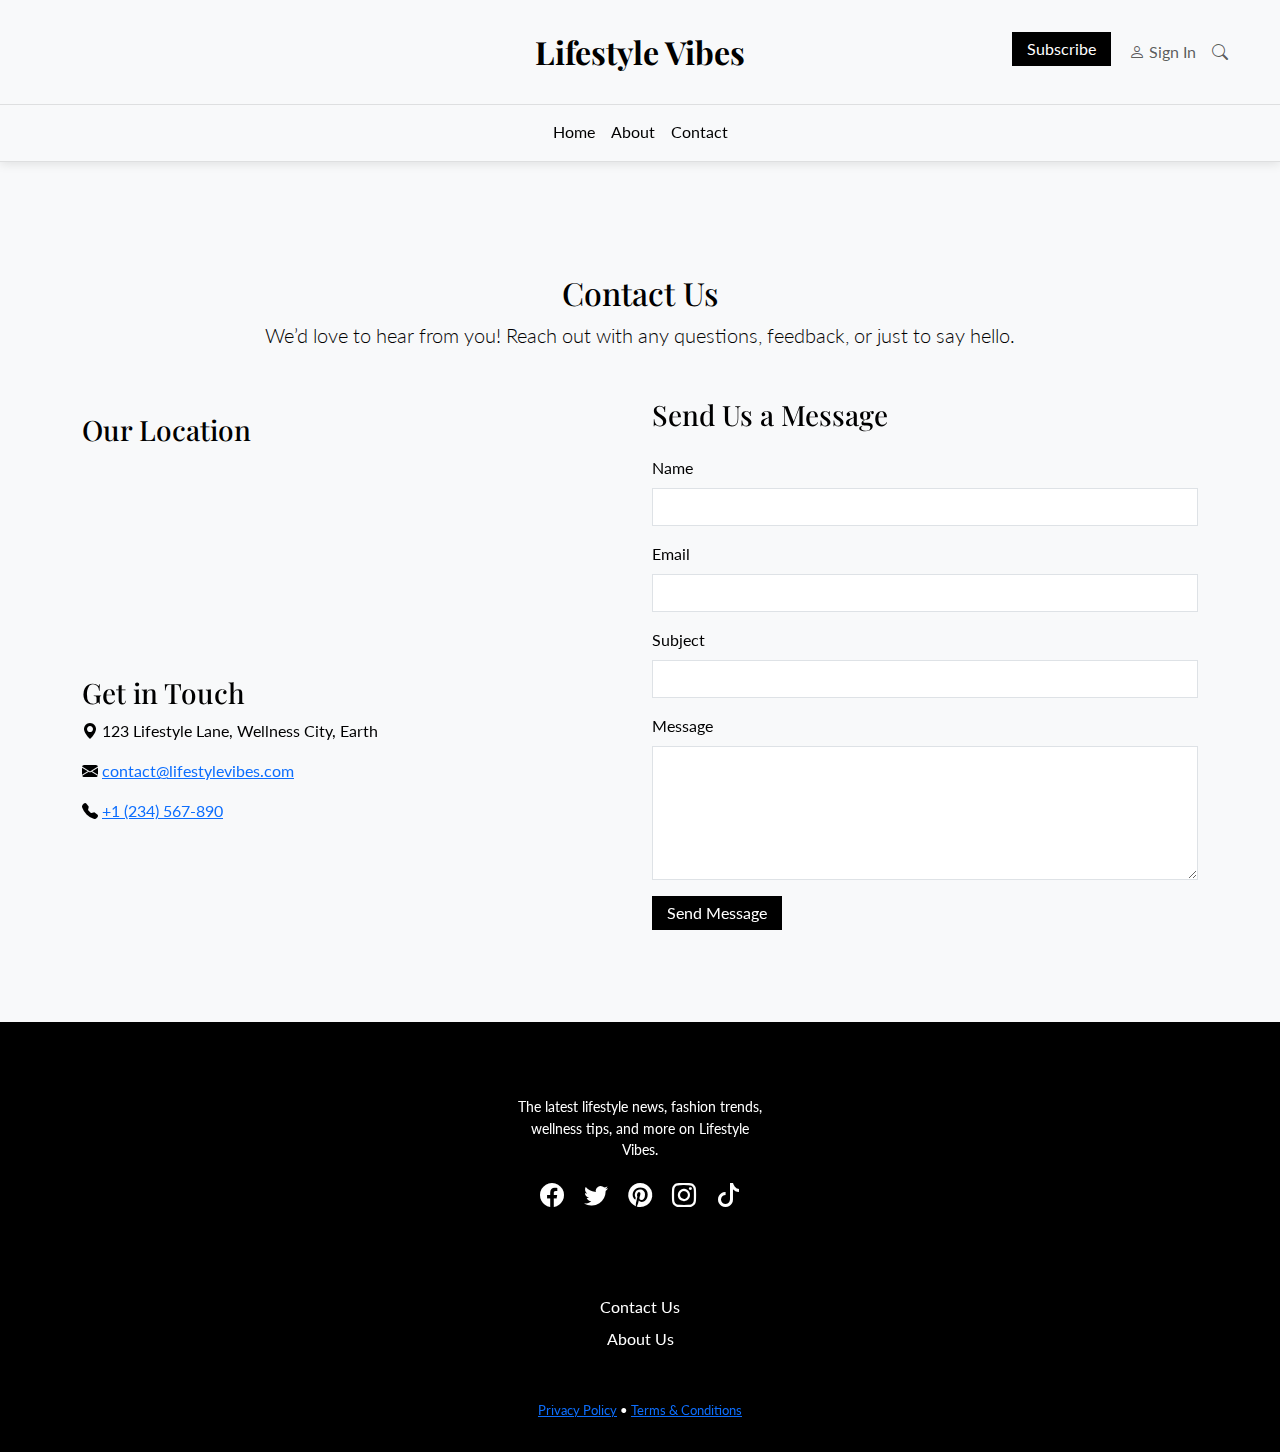
<file: contact.html>
<!DOCTYPE html>
<html lang="en">
  <head>
    <meta charset="UTF-8" />
    <meta name="viewport" content="width=device-width, initial-scale=1.0" />
    <title>Contact Us - Lifestyle Vibes</title>
    <link
      rel="stylesheet"
      href="https://cdn.jsdelivr.net/npm/bootstrap@5.3.3/dist/css/bootstrap.min.css"
    />
    <link
      href="https://fonts.googleapis.com/css2?family=Playfair+Display:wght@400;700&family=Lato:wght@400;700&display=swap"
      rel="stylesheet"
    />
    <link
      rel="stylesheet"
      href="https://cdn.jsdelivr.net/npm/bootstrap-icons@1.10.5/font/bootstrap-icons.css"
    />
    <link rel="stylesheet" href="styles.css" />
  </head>
  <body>
    <nav class="navbar navbar-expand-lg navbar-light bg-light">
      <div class="container-fluid">
        <a class="navbar-brand mx-auto" href="#">Lifestyle Vibes</a>
        <div
          class="collapse navbar-collapse justify-content-end"
          id="navbarNav"
        >
          <ul class="navbar-nav ms-auto">
            <li class="nav-item">
              <a
                class="btn subscribe-btn"
                href="about.html#subscribe"
                role="button"
                >Subscribe</a
              >
            </li>
            <li class="nav-item">
              <a class="nav-link" href="#"
                ><i class="bi bi-person"></i> Sign In</a
              >
            </li>
            <li class="nav-item">
              <a class="nav-link" href="#"><i class="bi bi-search"></i></a>
            </li>
          </ul>
        </div>
      </div>
    </nav>

    <nav class="navbar navbar-expand-lg navbar-light bg-light stacked-navbar">
      <div class="container-fluid">
        <ul class="navbar-nav mx-auto">
          <li class="nav-item">
            <a class="nav-link" href="index.html">Home</a>
          </li>
          <li class="nav-item">
            <a class="nav-link" href="about.html">About</a>
          </li>
          <li class="nav-item">
            <a class="nav-link" href="contact.html">Contact</a>
          </li>
        </ul>
      </div>
    </nav>

    <main class="container py-5">
      <section class="text-center mb-5">
        <h2>Contact Us</h2>
        <p class="lead">
          We’d love to hear from you! Reach out with any questions, feedback, or
          just to say hello.
        </p>
      </section>

      <div class="row">
        <div class="col-md-6 mb-4">
          <h3 class="get-in-touch">Our Location</h3>
          <iframe
            src="https://www.google.com/maps/embed?pb=!1m18!1m12!1m3!1d3151.835434509486!2d144.95373531531958!3d-37.81720997975162!2m3!1f0!2f0!3f0!3m2!1i1024!2i768!4f13.1!3m3!1m2!1s0x6ad642af0b6e7cbf%3A0x5045675218ceedc0!2s123%20Lifestyle%20Lane%2C%20Wellness%20City%2C%20Earth!5e0!3m2!1sen!2sus!4v1638503041968!5m2!1sen!2sus"
            width="80%"
            height="200"
            style="border: 0"
            allowfullscreen=""
            loading="lazy"
          >
          </iframe>
          <h3 class="get-in-touch">Get in Touch</h3>
          <div class="contact-info mb-4">
            <p>
              <i class="bi bi-geo-alt-fill"></i> 123 Lifestyle Lane, Wellness
              City, Earth
            </p>
            <p>
              <i class="bi bi-envelope-fill"></i>
              <a href="mailto:contact@lifestylevibes.com"
                >contact@lifestylevibes.com</a
              >
            </p>
            <p>
              <i class="bi bi-telephone-fill"></i>
              <a href="tel:+1234567890">+1 (234) 567-890</a>
            </p>
          </div>
        </div>
        <div class="col-md-6 mb-4">
          <h3>Send Us a Message</h3>
          <form id="contactForm" class="mt-4">
            <div class="mb-3">
              <label for="name" class="form-label">Name</label>
              <input
                type="text"
                class="form-control"
                id="name"
                name="name"
                required
              />
            </div>
            <div class="mb-3">
              <label for="email" class="form-label">Email</label>
              <input
                type="email"
                class="form-control"
                id="email"
                name="email"
                required
              />
            </div>
            <div class="mb-3">
              <label for="subject" class="form-label">Subject</label>
              <input
                type="text"
                class="form-control"
                id="subject"
                name="subject"
              />
            </div>
            <div class="mb-3">
              <label for="message" class="form-label">Message</label>
              <textarea
                class="form-control"
                id="message"
                name="message"
                rows="5"
                required
              ></textarea>
            </div>
            <button type="submit" class="btn subscribe-btn">
              Send Message
            </button>
          </form>
          <div
            id="notification"
            class="alert alert-success mt-3"
            style="display: none"
          >
            Message Sent!
          </div>
        </div>
      </div>
    </main>

    <footer class="footer">
      <div class="footer-container">
        <div class="footer-logo">
          <h2>Lifestyle Vibes</h2>
          <p>
            The latest lifestyle news, fashion trends, wellness tips, and more
            on Lifestyle Vibes.
          </p>
          <div class="social-icons">
            <a href="#"><i class="bi bi-facebook"></i></a>
            <a href="#"><i class="bi bi-twitter"></i></a>
            <a href="#"><i class="bi bi-pinterest"></i></a>
            <a href="#"><i class="bi bi-instagram"></i></a>
            <a href="#"><i class="bi bi-tiktok"></i></a>
          </div>
        </div>
        <div class="footer-links">
          <div>
            <h3>More from Us</h3>
            <ul>
              <li><a href="#">Contact Us</a></li>
              <li><a href="about.html">About Us</a></li>
            </ul>
          </div>
        </div>
      </div>

      <div class="footer-legal">
        <small
          ><a href="#">Privacy Policy</a> •
          <a href="#">Terms & Conditions</a>
        </small>
      </div>
    </footer>

    <script src="https://cdn.jsdelivr.net/npm/bootstrap@5.3.3/dist/js/bootstrap.bundle.min.js"></script>
    <script src="script.js"></script>
  </body>
</html>
</file>
<file: styles.css>
body {
  background-color: #f8f9fa;
  color: #000000;
  font-family: "Lato", sans-serif;
  margin: 0;
  padding: 0;
}

.navbar {
  display: flex;
  align-items: center;
  justify-content: center;
  padding: 2rem 2rem;
  position: sticky;
  top: 0;
  z-index: 1000;
  border-bottom: 1px solid rgba(0, 0, 0, 0.1);
}

.navbar-small {
  padding: 1rem 2rem;
  transition: padding 0.3s ease;
}

.navbar-brand {
  font-size: 2rem;
  font-family: "Playfair Display", serif;
  font-weight: bold;
  position: absolute;
  left: 50%;
  transform: translateX(-50%);
}

.navbar-collapse {
  justify-content: flex-end;
}

.subscribe-btn {
  background-color: #000;
  color: white;
  border: none;
  border-radius: 0;
  padding: 5px 15px;
  margin-right: 10px;
}

.subscribe-btn:hover {
  background-color: #000000;
  color: white;
}

.stacked-navbar {
  box-shadow: 0 2px 10px rgba(0, 0, 0, 0.1);
  padding: 0.3rem;
  margin-top: -2px;
  z-index: 999;
  opacity: 1;
  transform: translateY(0);
  transition: transform 0.5s ease, opacity 0.5s ease;
}

.stacked-navbar.scrolled {
  transform: translateY(-100%);
  opacity: 0;
  pointer-events: none;
}

.stacked-navbar .nav-link {
  color: #000;
  padding: 0.75rem 1rem;
}

.stacked-navbar .nav-link:hover {
  color: #bf0561;
  text-decoration: underline;
}

main section {
  margin-top: 4rem;
  margin-bottom: 4rem;
}

a:hover {
  color: #bf0561;
}

h2,
h3 {
  color: #000000;
  font-family: "Playfair Display", serif;
}

.title {
  margin-bottom: 2rem;
}

.card {
  transition: transform 0.3s ease, box-shadow 0.3s ease;
  border: 1px solid transparent;
  border-radius: 0.5rem;
  overflow: hidden;
  margin: 1rem;
  max-width: 250px;
  width: 100%;
}

.card:hover {
  transform: scale(1.05);
  box-shadow: 0 4px 15px rgba(0, 0, 0, 0.2);
}

.card:hover .card-img {
  transform: scale(1.05);
  transition: transform 0.3s ease;
}

.wishlist-section {
  padding: 2rem 0;
}

.wishlist-item {
  border: none;
  transition: transform 0.3s ease;
}

.wishlist-item img {
  border-radius: 8px;
  max-width: 100%;
  height: auto;
  object-fit: cover;
}

.wishlist-item p {
  font-family: "Lato", sans-serif;
  font-weight: 700;
  font-size: 1.1em;
  margin-top: 0.5rem;
  color: #333;
}

.wishlist-item:hover {
  transform: translateY(-10px);
}

.timeline {
  position: relative;
}

.timeline-item {
  position: relative;
  padding-left: 40px;
}

.timeline-circle {
  position: absolute;
  left: 0;
  top: 10px;
  width: 20px;
  height: 20px;
  background-color: #000000;
  border-radius: 50%;
  box-shadow: 0 2px 5px rgba(0, 0, 0, 0.2);
}

.team-card {
  max-width: 300px;
  margin: 0 auto;
  transition: transform 0.3s ease;
}

.team-card:hover {
  transform: translateY(-10px);
}

.team-card img {
  width: 150px;
  height: 150px;
  object-fit: cover;
  border: 5px solid #fff;
  margin-top: -75px;
}

.team-card .card-title {
  font-weight: 700;
  margin-top: 10px;
}

.team-card .card-subtitle {
  color: #777;
}

.row {
  margin-bottom: 20px;
}

.get-in-touch {
  margin-top: 15px;
}

.contact-info {
  margin-top: 10px;
}

.form-control {
  border-radius: 0;
}

.footer {
  background-color: #000;
  color: #fff;
  padding: 2rem 0;
}

.footer-container {
  display: flex;
  flex-direction: column;
  align-items: center;
  text-align: center;
  gap: 2rem;
  max-width: 1200px;
  margin: auto;
  padding: 0 1rem;
}

.footer-logo h2 {
  font-family: "Playfair Display", serif;
  font-size: 1.8rem;
  margin-bottom: 0.5rem;
}

.footer-logo p {
  max-width: 250px;
  font-size: 0.9rem;
}

.social-icons a {
  color: #fff;
  font-size: 1.5rem;
  margin: 0 0.5rem;
}

.footer-links {
  display: flex;
  justify-content: center;
}

.footer-links h3 {
  margin-bottom: 1rem;
}

.footer-links ul {
  list-style: none;
  padding: 0;
}

.footer-links li {
  margin-bottom: 0.5rem;
}

.footer-links a {
  color: #fff;
  text-decoration: none;
}

.footer-links a:hover {
  text-decoration: underline;
}

.footer-legal {
  text-align: center;
  font-size: 0.9rem;
  margin-top: 2rem;
}
</file>
